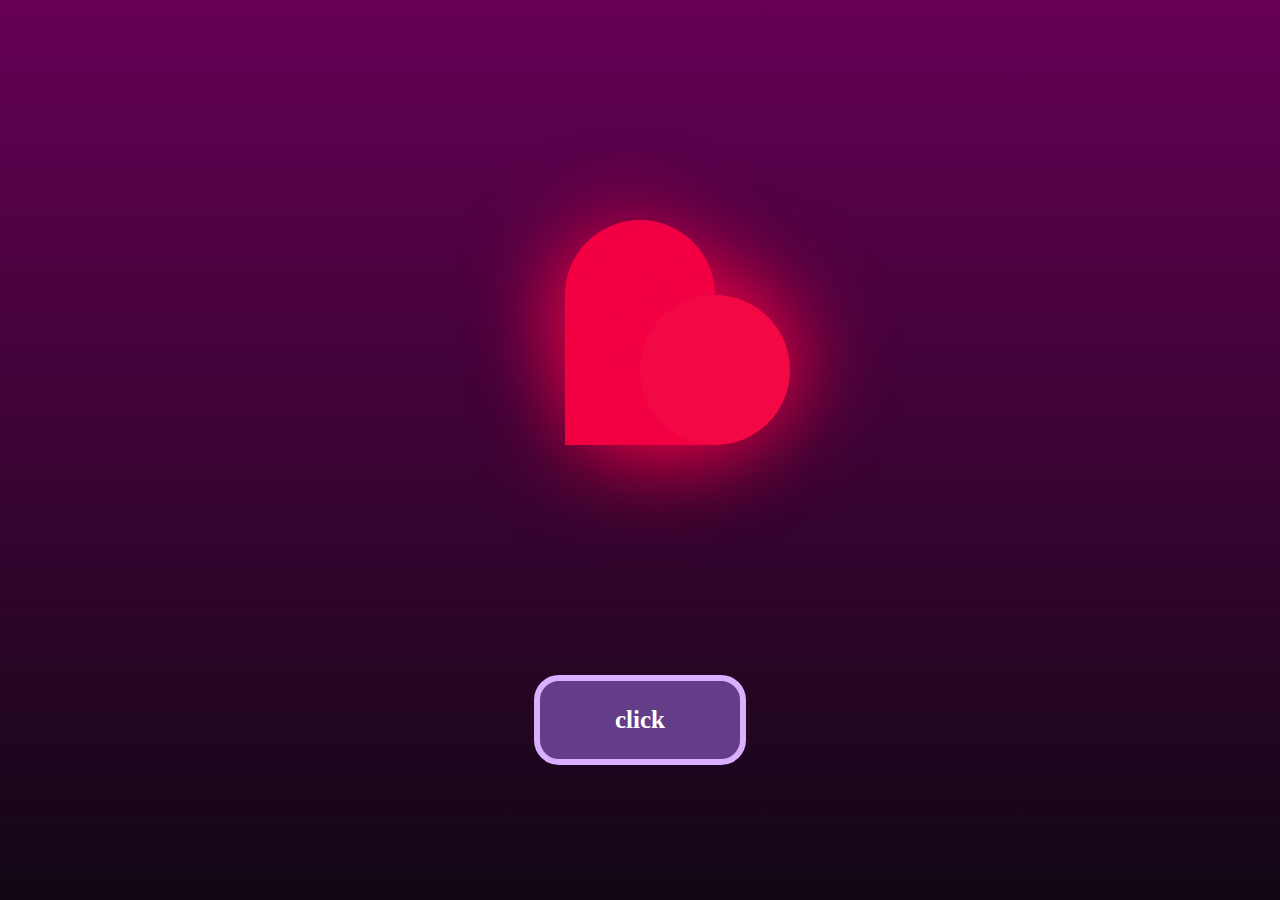
<file: index.html>
<!DOCTYPE html>
<head>
<div class="todo">
    <meta charset="UTF-8">
    <meta http-equiv="X-UA-Compatible" content="IE=edge">
    <meta name="viewport" content="width=device-width,
    initial-scale=1.0"> 
    <link rel="stylesheet" href="style2.css">
    <title>Corazón</title>
</head>
<body>
    <div class="heart"></div>
    <div class="button">
        <a href="enlaces.html">click</a>
        
    </div>
 </div> 
</div> 
</body> 


</html>
</file>
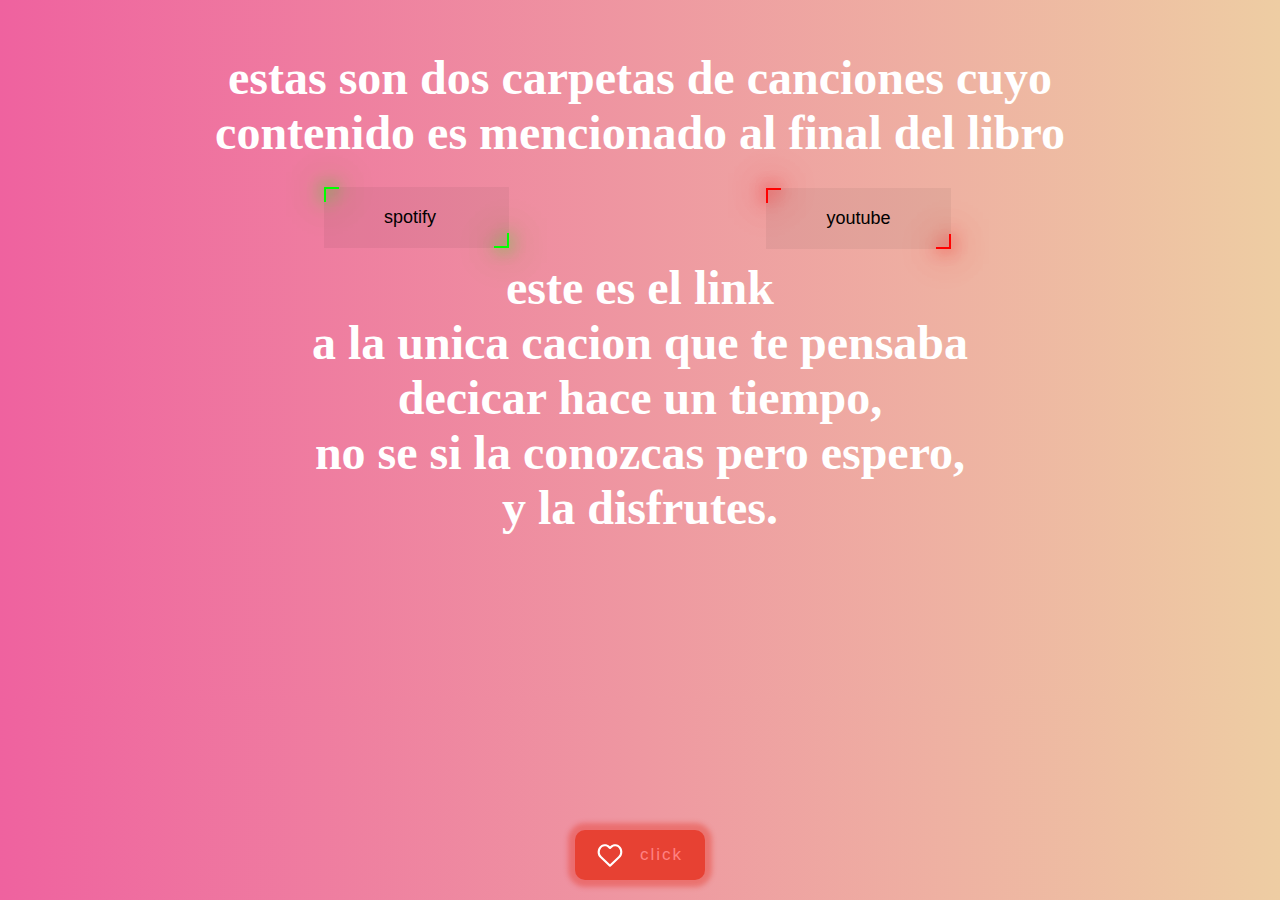
<file: enlaces.html>
<!DOCTYPE html>
<html>
    <head>
        <meta name="viewport" content="width=device-width, initial-scale=1.0">
        <h1>estas son dos carpetas de canciones cuyo<br> 
            contenido es mencionado al final del libro 
           </h1></a>
    </head>
    <link rel="stylesheet" href="enlaces.css">
    <body><br>

        <h1>este es el link <br>
        a la unica cacion que te pensaba <br>
    decicar hace un tiempo,<br>
no se si la conozcas pero espero,<br>
y la disfrutes.</h1>
        <div class="spotify">
            <a href="https://open.spotify.com/playlist/4T2cm0eRZ3kiUopIzC9D1z?si=2HK5mAfJS7iSj_TbyOh7wA&dd=1">spotify</a>
            <div class="top"></div>
            <div class="left"></div>
            <div class="bottom"></div>
            <div class="right"></div>
        </div>
        <div class="button">
            <a href="https://youtube.com/playlist?list=PLQlwfQdesU9wkkesMANgMff0Ul6th13mR">youtube</a>
            <div class="top"></div>
    <div class="left"></div>
    <div class="bottom"></div>
    <div class="right"></div>
        </div>
        <div class="btnc">
            <a href="https://youtu.be/i9UDD6zyCGs">
                <span>click</span>
            </a>
        </div>
        <style>
            body {
                background-color: #EECDA3;
                background-image: linear-gradient(to right, #EF629F, #EECDA3);
                animation: gradientAnimation 5s infinite;
            }
    
            @keyframes gradientAnimation {
                0% {
                    background-position: left;
                }
                200% {
                    background-position: right;
                }
            }
    
            h1 {
                color: white;
                font-size: 3rem;
                margin-top: 50px;
                text-align: center;
            }
        </style>
    <body>
    </body>
</html>
</file>
<file: style2.css>
@media screen and (max-width: 480px){
}
    body{
            margin: 0;
            padding: 0;
            background-color: #0b1622;
            height: 100vh;
            display: flex;
            justify-content: center;
            align-items: center;
            }
            
            .heart{
            height: 150px; 
            width: 150px;
            background-color: #f20044;
            position: relative;
            box-shadow: 10px 10px 90px #f20044;
            animation: animHeart .9s linear infinite;
           left: 0%;
            top: -80px;
            }
            
            @keyframes animHeart{
                0%{
                    transform : rotate(-45deg) scale(1.07);
                }
                80%{
                    transform: rotate(-45deg) scale(1);
                }
                100%{
                    transform: rotate(-45deg) scale(.8);
                }
            }
        
            .heart::before{ 
                content: '';
                position: absolute;
                height: 150px;
                width: 150px;
                background-color: #f20044;
                box-shadow:-10px 10px 90px #f20044;
                top: -50%;
                border-radius: 50%;
            }
            .heart::after{
                content: '';
                position: absolute;
                box-shadow: 10px -10px 90px #f20044;
                height: 150px; 
                width: 150px;
                background-color: #f20844;
                right: -50%;
                 border-radius: 50%;
                }
                
        body {
            margin: 0px; position: relative;
            display: flex;
            align-items: center; justify-content: center;
            background: #FF0099;  /* fallback for old browsers */
        background: -webkit-linear-gradient(to top, #ff00f2, #540264);  /* Chrome 10-25, Safari 5.1-6 */
        background: linear-gradient(to top, #110714, #660055); /* W3C, IE 10+/ Edge, Firefox 16+, Chrome 26+, Opera 12+, Safari 7+ */
        
            }
        
        .button a {
         text-decoration: none;
         color: white;
        }
        .button {
            --glow-color: rgb(217, 176, 255);
            --glow-spread-color: rgba(191, 123, 255, 0.781);
            --enhanced-glow-color: rgb(231, 206, 255);
            --btn-color: rgb(100, 61, 136);
            border: .25em solid var(--glow-color);
            padding: 1em 3em;
            color: var(--glow-color);
            font-size: 25px;
            font-weight: bold;
            background-color: var(--btn-color);
            border-radius: 1em;
            outline: none;
            box-shadow: e 8 1em .25em var(--glow-color), ee 4em lem var(--glow-spread-color),
            inset 0 8.75em .25em var(--glow-color);
            text-shadow: ee.5em var(--glow-color);
            position: absolute;
            transition: all 0.3s; 
            text-align: center;
            display: inline-block;
            left: 50%;
            top: 80%;
            transform: translate(-50%, -50%);
            text-decoration: none;
          }
          
        
        .button::after {
            pointer-events: none;
            content:"";
            position: absolute;
            top: 0%;
            left: 0;
            height: 0%;
            width: 0%;
            background-color: var(--glow-spread-color); 
            filter: blur (2em);
            opacity: .7;
            transform: perspective (1.5em) rotatex (35deg) scale (1, .6);
           }
           .button:hover {
            color: var(--btn-color);
            background-color: var(--glow-color);
            box-shadow: 0 0 1em .25em var(--glow-color),
                      0 0 4em 2em var(--glow-spread-color),
                      inset 0 0 .75em .25em var(--glow-color);
                     
           }
           .button:active {
            box-shadow: 0 0 0.6em .25em var(--glow-color),
                   0 0 2.5em 2em var(--glow-spread-color),
                    inset 0 0.5em .25em var(--glow-color);
           }
</file>
<file: enlaces.css>
@media screen and (max-width: 480px){
}
.spotify {
    width: 65px;
    padding: 20px 60px;
    background-color: #0000000c;
    border: none;
    font-size: 18px;
    position: relative;
    /* overflow: hidden; */
    transition: 500ms;
    bottom: 380px;
    left: 25%;
  }
    
 .spotify a{
    font-family: Arial, Helvetica, sans-serif;
    color: #000000;
    text-decoration: none;
  }
  
  .spotify span {
    color: gray;
    position: relative;
    transition: 500ms;
    transition-delay: 500ms;
    font-size: 16px;
    text-transform: uppercase;
    letter-spacing: 2px;
    font-weight: 600;
  }
  
  .spotify:before {
    content: '';
    position: absolute;
    width: 0%;
    height: 0%;
    left: 50%;
    right: 50%;
    top: 50%;
    bottom: 50%;
    transition: 500ms;
    transition-delay: 500ms;
    background-color: rgba(43, 255, 0, 0.205);
    box-shadow: 0 0 10px rgba(43, 255, 0, 0.205),
     0 0 30px rgba(43, 255, 0, 0.205), 
     0 0 50px rgba(43, 255, 0, 0.205);
  }
  .spotify div {
    transition: 500ms;
    position: absolute;
    background-color: #00FF00;
    box-shadow: 0 0 15px #00FF00, 0 0 30px #00FF00, 0 0 50px #00FF00;
  }
  
  
  
  .spotify .top {
    width: 15px;
    height: 2px;
    top: 0;
    left: 0;
  }
  
  .spotify .bottom {
    width: 15px;
    height: 2px;
    bottom: 0;
    right: 0;
  }
  
  .spotify .left {
    width: 2px;
    height: 15px;
    top: 0;
    left: 0;
  }
  
  .spotify .right {
    width: 2px;
    height: 15px;
    bottom: 0;
    right: 0;
  }
  
  .spotify:hover {
    color: #000;
  }
  
  .spotify:hover span {
    color: #000;
  }
  
  .spotify:hover:before {
    width: 100%;
    height: 100%;
    top: 0;
    left: 0;
    right: 0;
    bottom: 0;
  }
  
  .spotify:hover .top, 
  .spotify:hover .bottom {
    width: 100%;
  }
  
  .spotify:hover .left,
  .spotify:hover .right {
    height: 100%;
  }
.button {
    width: 65px;
    padding: 20px 60px;
    background-color: #0000000c;
    border: none;
    font-size: 18px;
    position: relative;
    /* overflow: hidden; */
    transition: 500ms;
    left: 60%;
    bottom: 440px;
}
    .button a{
        font-family: Arial, Helvetica, sans-serif;
        text-decoration: none;
        color: #000;
  }
  
  .button span {
    color: gray;
    position: relative;
    transition: 500ms;
    transition-delay: 500ms;
    font-size: 16px;
    text-transform: uppercase;
    letter-spacing: 2px;
    font-weight: 600;
  }
  
  .button:before {
    content: '';
    position: absolute;
    width: 0%;
    height: 0%;
    left: 50%;
    right: 50%;
    top: 50%;
    bottom: 50%;
    transition: 500ms;
    transition-delay: 500ms;
    background-color: rgba(255, 0, 0, 0.205);
    box-shadow: 0 0 10px rgba(255, 0, 0, 0.205),
     0 0 30px rgba(255, 0, 0, 0.205), 
     0 0 50px rgba(255, 0, 0, 0.205);
  }
  
  .button div {
    transition: 500ms;
    position: absolute;
    background-color: red;
    box-shadow: 0 0 15px red, 0 0 30px red, 0 0 50px red;
  }
  
  .button .top {
    width: 15px;
    height: 2px;
    top: 0;
    left: 0;
  }
  
  .button .bottom {
    width: 15px;
    height: 2px;
    bottom: 0;
    right: 0;
  }
  
  .button .left {
    width: 2px;
    height: 15px;
    top: 0;
    left: 0;
  }
  
  .button .right {
    width: 2px;
    height: 15px;
    bottom: 0;
    right: 0;
  }
  
  .button:hover {
    color: #000;
  }
  
  .button:hover span {
    color: #000;
  }
  
  .button:hover:before {
    width: 100%;
    height: 100%;
    top: 0;
    left: 0;
    right: 0;
    bottom: 0;
  }
  
  .button:hover .top, 
  .button:hover .bottom {
    width: 100%;
  }
  
  .button:hover .left,
  .button:hover .right {
    height: 100%;
  }
.btnc{
    padding: 0 20px 0 10px;
    border-radius: 10px;
    box-shadow: 0px 0px 5px 7px #e7413373;
    background-color: #e74133;
    color: white;
    font-size: 17px;
    border: none;
    display: flex;
    align-items: center;
    transition: all .5s ease-in-out;
    letter-spacing: 2px;
    position: absolute;
    left: 50%;
    top: 95%;
    transform: translate(-50%, -50%);
}

  .btnc:hover {
    background-color: #f54d3e;
    transition: all .5s ease-in-out;
    box-shadow: 0px 0px 5px 3px #e7413373;
  }
  
  .btnc{
    width: 100px;
    padding: 0 20px 0 10px;
    border-radius: 10px;
    box-shadow: 0px 0px 5px 7px #e7413373;
    background-color: #e74133;
    color: white;
    font-size: 17px;
    border: none;
    display: flex;
    align-items: center;
    transition: all .5s ease-in-out;
    letter-spacing: 2px;
  }
  
 .btnc:hover {
    background-color: #f54d3e;
    transition: all .5s ease-in-out;
    box-shadow: 0px 0px 5px 3px #e7413373;
  }
  
  .btnc::before {
    content: "";
    background-image: url("[data-uri]");
    background-size: 100%;
    background-repeat: no-repeat;
    color: transparent;
    position: relative;
    width: 50px;
    height: 50px;
    display: block;
    margin-right: 5px;
    transition: all .9s ease-in-out;
  }
  
  .btnc:hover:before {
    background-image: url("[data-uri]");
    transition: all .9s ease-in-out;
    transform: rotate(-1turn);
  }
  .btnc a{
    font-family: Arial, Helvetica, sans-serif;
    color: #ff8282;
    text-decoration: none;
  }
</file>
